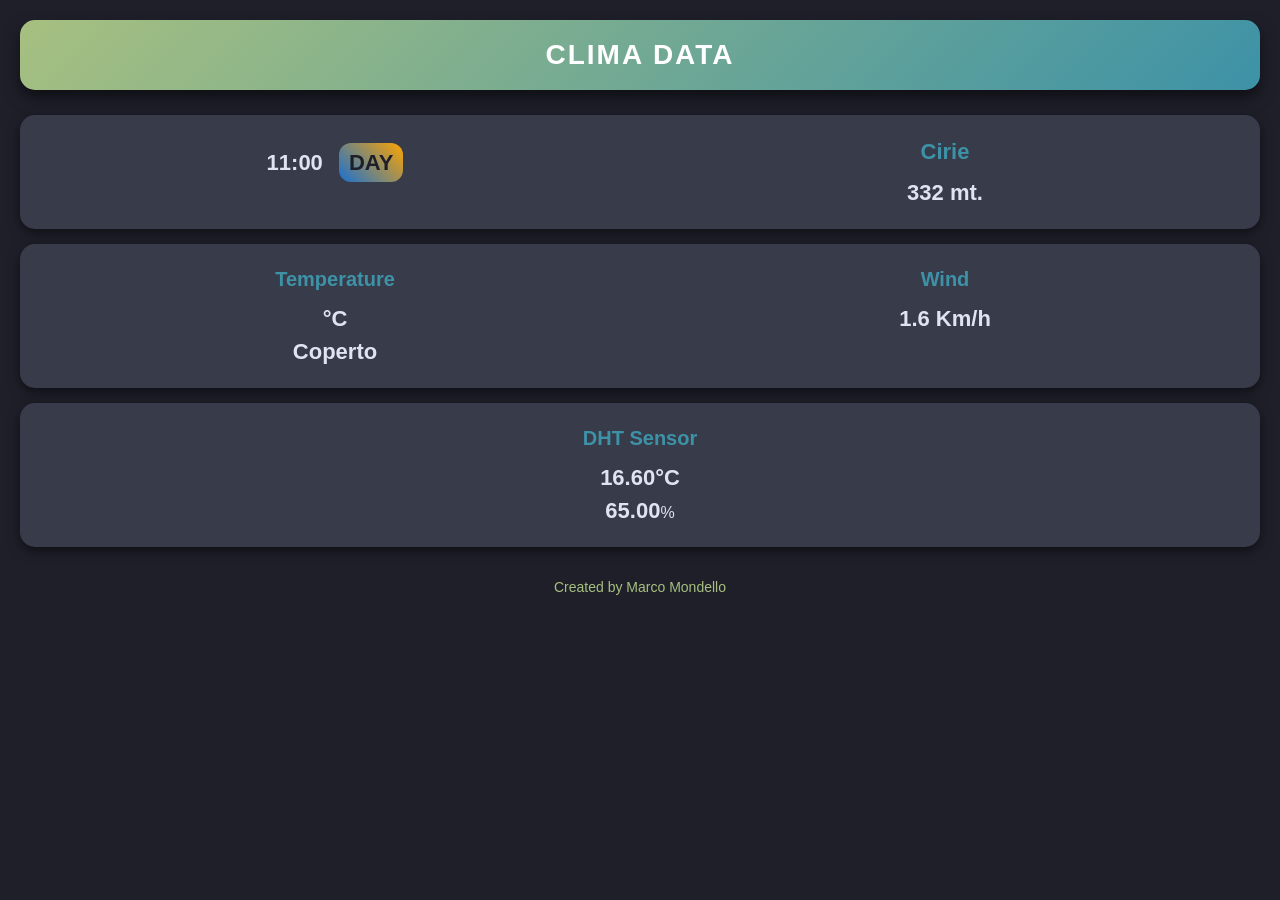
<file: index.html>
<!DOCTYPE html>
<html lang="en">
<head>
    <meta charset="UTF-8">
    <meta name="viewport" content="width=device-width, initial-scale=1.0">
    <title>Clima Data</title>
    <link rel="stylesheet" href="style.css">
</head>
<body>
   <div id="top">Clima Data</div>

<div class="info">
    <div class="content">
        <p><span id="date"></span></p>
        <p><span id="time"></span> <span id="day_night"></span></p>
    </div>
    <div class="content">
        <p><span id="city"></span></p>
        <p><span id="elevation"></span> mt.</p>
    </div>
</div>

<div class="info">
    <div class="content">
        <p>Temperature</p>
        <p><span id="temp"></span>°C</p>
        <p><span id="weather"></span></p>
    </div>
    <div class="content">
        <p>Wind</p>
        <p><span id="wind_speed"></span> Km/h</p>
        <p><span id="wind_dir"></span></p>
    </div>
</div>

<div class="info">
    <div class="content">
        <p>DHT Sensor</p>
        <p><span id="dht_temp"></span>°C</p>
        <p><span id="dht_hum"></span>%</p>
    </div>
</div>

<div id="footer">
    <p>Created by Marco Mondello</p>
</div>

    <script src="script.js"></script>
</body>
</html>
</file>
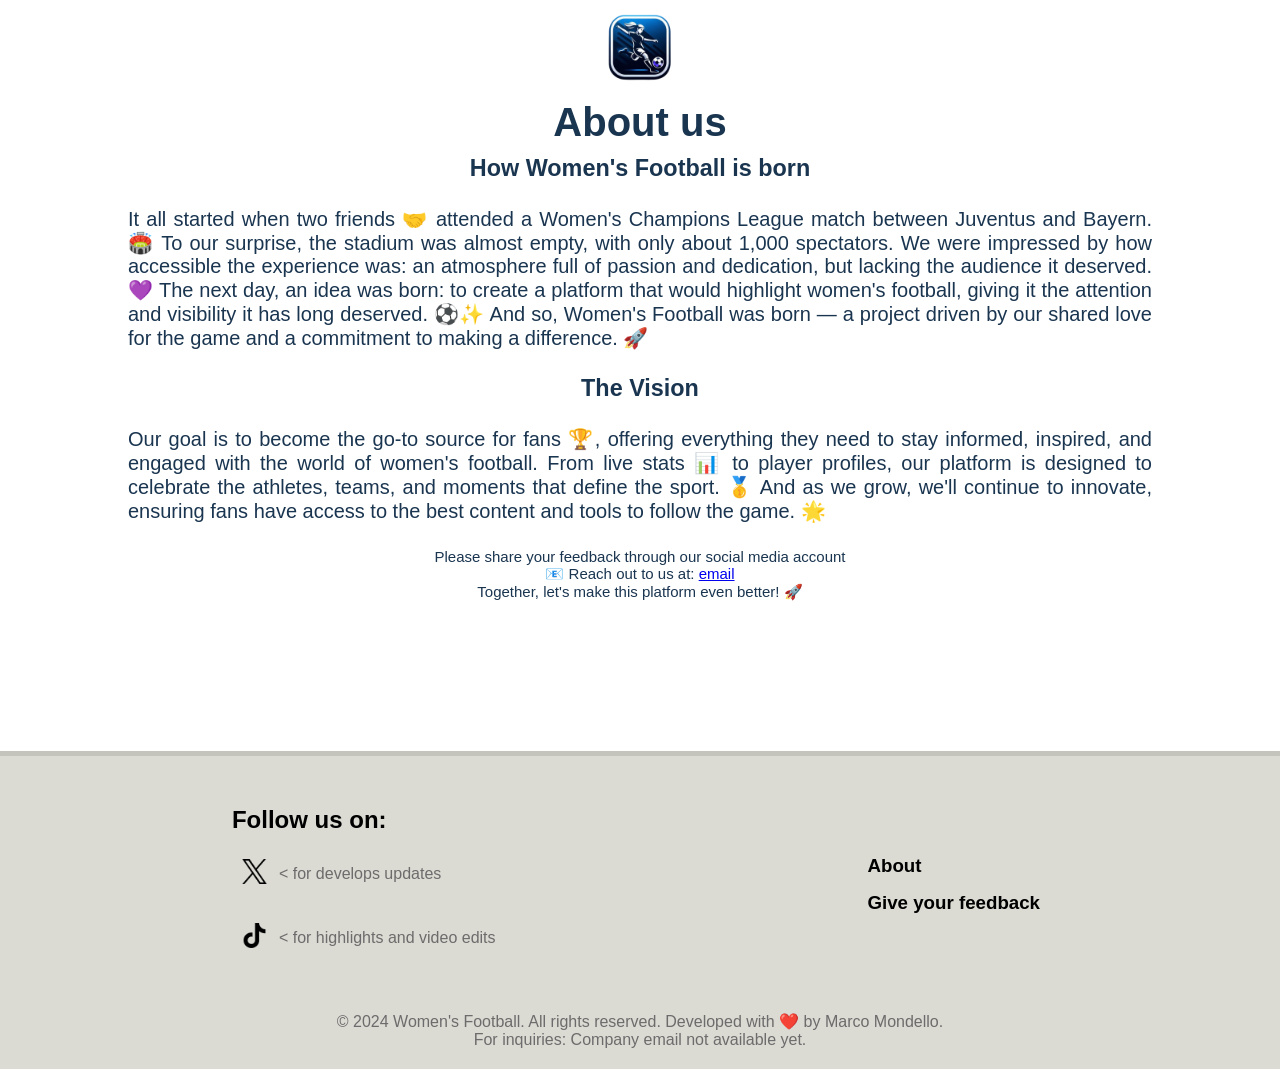
<file: about/index.html>
<!DOCTYPE html>
<html lang="en">
<head>
    <meta charset="UTF-8">
    <meta name="viewport" content="width=device-width, initial-scale=1.0">
    <title>Women's Football - About</title>
    <link rel="stylesheet" href="style.css">
</head>
<body>
    <header>
       
        <div class="logo-title">
            <div class="logo-site">
                <p><a href="../index.html"><img title="Logo designed by Gabriele" src="/img/logo.png"></a></p>
            </div>
             <div class="">
                <!-- <h1>women's <br> football</h1> --> 
             </div>
        </div>
        
    </header>
    <div class="main-page">
            <div class="title">
                <h1>About us</h1>
                <h3>How Women's Football is born</h3>
            </div>
            <div class="text">
                <p>
                    It all started when two friends 🤝 attended a Women's Champions League match between Juventus and Bayern. 🏟️ 
                    To our surprise, the stadium was almost empty, with only about 1,000 spectators. 
                    We were impressed by how accessible the experience was: an atmosphere full of passion and dedication, 
                    but lacking the audience it deserved. 💜

                    The next day, an idea was born: to create a platform that would highlight women's football, 
                    giving it the attention and visibility it has long deserved. ⚽✨ 
                    And so, Women's Football was born — a project driven by our shared love for the game 
                    and a commitment to making a difference. 🚀
                </p>
            </div>

            <div class="title">
                <h3>The Vision</h3>
            </div>
            <div class="text">
                <p>
                    Our goal is to become the go-to source for fans 🏆, offering everything they need to stay informed, 
                    inspired, and engaged with the world of women's football. 
                    From live stats 📊 to player profiles, our platform is designed to celebrate 
                    the athletes, teams, and moments that define the sport. 🥇 And as we grow, we'll continue to innovate, 
                    ensuring fans have access to the best content and tools to follow the game. 🌟
                </p>
            </div>

            <p class="info">
                Please share your feedback through our social media account
                <span>📧 Reach out to us at: <a href="mailto:mondellomarco03@gmail.com.com">email</a> <br>
                Together, let's make this platform even better! 🚀</span>
            </p>
    </div>
    <footer>
        <div class="follow-us">
            <h2>Follow us on:</h2>
            <p><a href="https://x.com/womensfootball_"><img src="/icon/twitter.png" alt="" title="Managed by Marco Mondello"></a> &lt; for develops updates</p>
            <p><a href="https://www.tiktok.com/login?redirect_url=https%3A%2F%2F
                www.tiktok.com%2F%40womensfootball_the1%3F_t%3D8r7Axw1Hzfi%26_r
                %3D1&lang=en&enter_method=mandatory"><img src="/icon/tik-tok.png" alt="" title="Managed by Sebastiano Pelle"></a>&lt; for highlights and video edits</p>
        </div>
        <div class="contact">
            <h3><a href="#">About</a></h3>
            <h3><a href="/feedback/index.html">Give your feedback</a></h3>
        </div>
        <p title="thanks for the support &#128521;" id="copyright-section">
            &copy; 2024 Women's Football. All rights reserved.
            Developed with ❤️ by Marco Mondello. <br>
            For inquiries: <span>Company email not available yet.</span>
        </p>
    </footer>

</body>
</html>
</file>
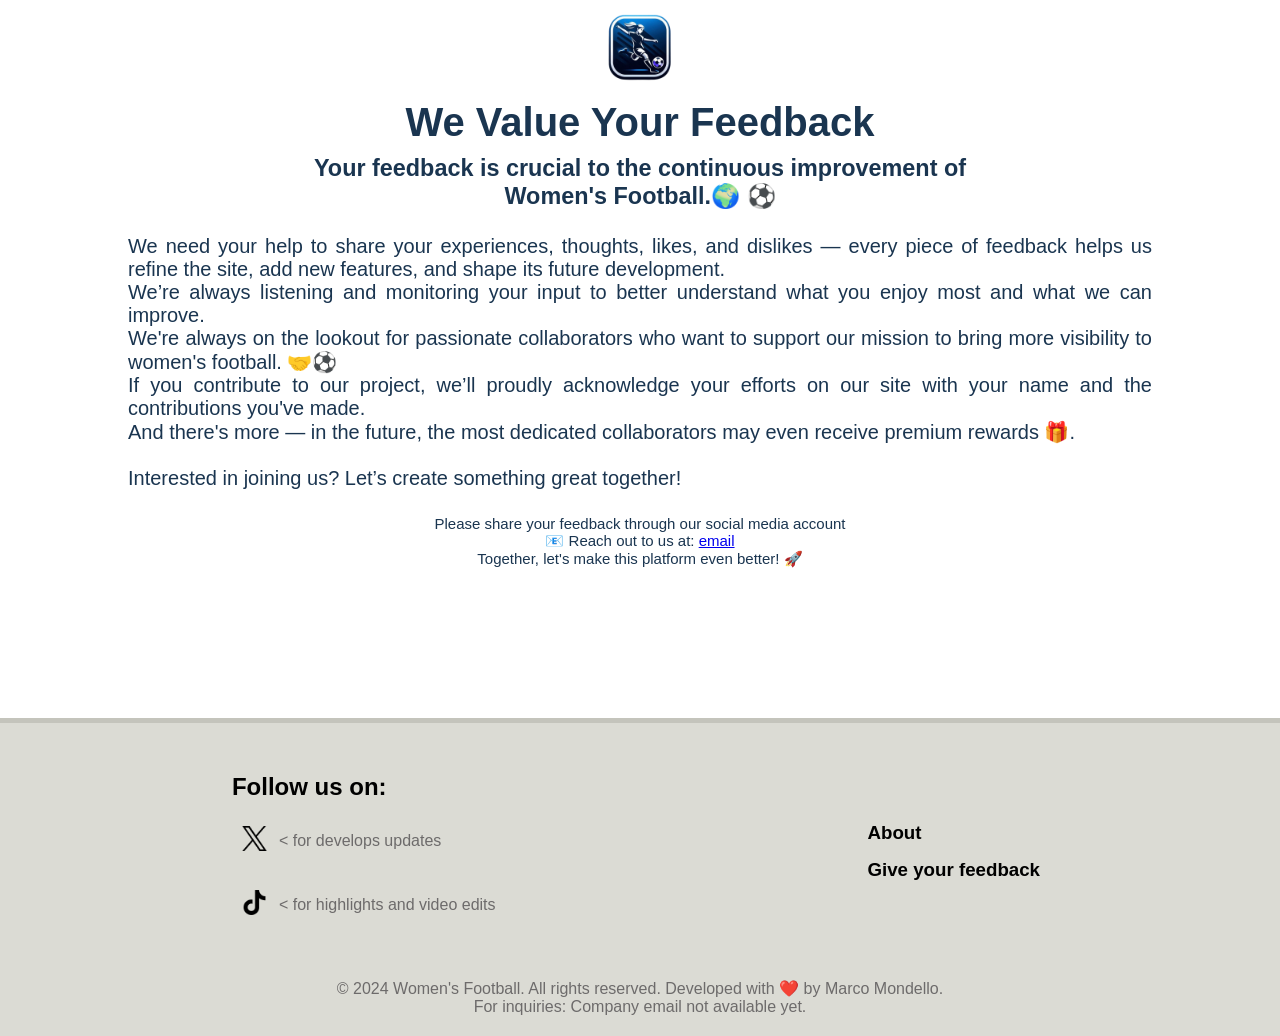
<file: feedback/index.html>
<!DOCTYPE html>
<html lang="en">
<head>
    <meta charset="UTF-8">
    <meta name="viewport" content="width=device-width, initial-scale=1.0">
    <title>Women's Football - Feedback</title>
    <link rel="stylesheet" href="style.css">
</head>
<body>
    <header>
       
        <div class="logo-title">
            <div class="logo-site">
                <p><a href="../index.html"><img title="Logo designed by Gabriele" src="/img/logo.png"></a></p>
            </div>
             <div class="">
                <!-- <h1>women's <br> football</h1> --> 
             </div>
        </div>
        
    </header>
    <div class="main-page">
            <div class="title">
                <h1>We Value Your Feedback</h1>
                <h3>Your feedback is crucial to the continuous improvement of <br>Women's Football.🌍 ⚽</h3>
            </div>
            <div class="text">
                <p>
                    We need your help to share your experiences, thoughts, likes, and dislikes — 
                    every piece of feedback helps us refine the site, add new features, and shape its future development. 
                    <br>
                    We’re always listening and monitoring your input to better understand what you enjoy most and what we can improve. 
                    <br>
                </p>
                <p>We're always on the lookout for passionate collaborators who want 
                    to support our mission to bring more visibility to women's football. 🤝⚽
                    <br>
                    If you contribute to our project, we’ll proudly acknowledge your 
                    efforts on our site with your name and the contributions you've made.
                    <br>
                    And there's more — in the future, the most dedicated collaborators may even receive premium rewards 🎁.
                    <br><br>
                    Interested in joining us? Let’s create something great together!</p>
            </div>

            <p class="info">
                Please share your feedback through our social media account
                <span>📧 Reach out to us at: <a href="mailto:mondellomarco03@gmail.com.com">email</a> <br>
                Together, let's make this platform even better! 🚀</span>
            </p>
    </div>
    <footer>
        <div class="follow-us">
            <h2>Follow us on:</h2>
            <p><a href="https://x.com/womensfootball_"><img src="/icon/twitter.png" alt="" title="Managed by Marco Mondello"></a> &lt; for develops updates</p>
            <p><a href="https://www.tiktok.com/login?redirect_url=https%3A%2F%2F
                www.tiktok.com%2F%40womensfootball_the1%3F_t%3D8r7Axw1Hzfi%26_r
                %3D1&lang=en&enter_method=mandatory"><img src="/icon/tik-tok.png" alt="" title="Managed by Sebastiano Pelle"></a>&lt; for highlights and video edits</p>
        </div>
        <div class="contact">
            <h3><a href="/about/index.html">About</a></h3>
            <h3><a href="#">Give your feedback</a></h3>
        </div>
        <p title="thanks for the support &#128521;" id="copyright-section">
            &copy; 2024 Women's Football. All rights reserved.
            Developed with ❤️ by Marco Mondello. <br>
            For inquiries: <span>Company email not available yet.</span>
        </p>
    </footer>

</body>
</html>
</file>
<file: style.css>
:root {
    --bg: #1E1F29;
    --bg-light: #2C2F3A;
    --card: #383C4A;
    --text: #E0E4F0;
    --accent: #A7C080;
    --accent2: #3d92a7;
    --shadow: rgba(0, 0, 0, 0.5);
}

* {
    margin: 0;
    padding: 0;
    box-sizing: border-box;
    font-family: 'Segoe UI', Tahoma, Geneva, Verdana, sans-serif;
}

body {
    background-color: var(--bg);
    color: var(--text);
    padding: 20px;
    line-height: 1.5;
}

#top {
    height: 70px;
    background: linear-gradient(135deg, var(--accent), var(--accent2));
    border-radius: 15px;
    display: flex;
    justify-content: center;
    align-items: center;
    font-size: 28px;
    font-weight: 700;
    color: #fff;
    box-shadow: 0 8px 15px var(--shadow);
    margin-bottom: 25px;
    text-transform: uppercase;
    letter-spacing: 2px;
}

.info {
    background-color: var(--card);
    margin: 15px 0;
    padding: 20px;
    border-radius: 15px;
    display: flex;
    justify-content: space-between;
    gap: 20px;
    box-shadow: 0 4px 12px var(--shadow);
    transition: transform 0.2s ease, background-color 0.3s ease, box-shadow 0.3s ease;
}

.info:hover {
    transform: translateY(-5px) scale(1.02);
    background-color: #4C566A;
    box-shadow: 0 12px 20px var(--shadow);
}

.content {
    flex: 1;
    text-align: center;
    transition: color 0.3s ease;
}

.content p:first-child {
    font-weight: 700;
    font-size: 20px;
    color: var(--accent2);
    margin-bottom: 8px;
}

.content p:nth-child(2) {
    font-size: 22px;
    font-weight: bold;
}

span {
    font-size: 22px;
    font-weight: bold;
}

#footer {
    margin-top: 30px;
    text-align: center;
    color: var(--accent);
    font-size: 14px;
}

/* Gradient animation for day/night indicator */
#day_night {
    display: inline-block;
    margin-left: 10px;
    padding: 3px 10px;
    border-radius: 12px;
    background: linear-gradient(45deg, #1870d3, #FFA500);
    color: #1E1F29;
    font-weight: bold;
    text-transform: uppercase;
    animation: pulse 2s infinite alternate;
}

@keyframes pulse {
    0% { transform: scale(1); }
    100% { transform: scale(1.1); }
}

/* Responsive */   
@media (max-width: 600px){
    .info {
        flex-direction: column;
        text-align: center;
    }
}
</file>
<file: about/style.css>
:root{
    --white-color: #ffffff;
    --first-color: #1a3550;
    --second-color:#675F8E;
    --third-color:#B7A0B3;
    --box-color: #dbdbd4;
    --box-color-dark: #c4c4bc;
    --grey-color: rgb(109, 107, 107);
}
*{
    margin: 0;
    padding: 0;
    border: 0;
}
body{
    background-color: var(--white-color);
    font-family: Arial, Helvetica, sans-serif;
}
header{
    color: var(--first-color);       
    display: flex;
    flex-direction: row;
    justify-content: center;
    align-items: center;
    margin-left: 20px;
    margin-right: 20px;
}
.logo-title{
    display: flex;
    justify-content: center;
    align-items: center;
}
.logo-site{
    display: flex;
    justify-content: center;
    align-items: center;
    height: 100px;
    width: 100px;
    object-fit: contain;
    overflow: hidden;
}
.logo-site img{
    height: 100px;
    width: 100px;
}
.title{
    font-family: "Josefin Sans", sans-serif;
    color: var(--first-color);
    font-size: 20px;
}
.menu img{
    height: 30px;
    width: 30px;
    margin-right: 20px;
}
.main-page{
    color: var(--first-color);
    text-align: justify;
    width: 100%;
    display: flex;
    flex-direction: column;
    justify-content: center;
    align-items: center;
}
.text{
    width: 50%;
    font-size: 20px;
    margin: 25px;
}
.title{
    text-align: center;
}
.info{
    display: flex;
    justify-content: center;
    flex-direction: column;
    text-align: center;
    font-size: 15px;
}
footer{
    margin-top: 150px;
    background-color: var(--box-color);
    border-top: solid 5px var(--box-color-dark);
    padding: 50px;
    padding-bottom: 20px;
    display: flex;
    flex-direction: row;
    justify-content: space-around;
    flex-wrap: wrap;
}
.follow-us p{
    display: flex;
    align-items: center;
    gap: 2px;
    margin-top: 15px;
    width: 100%;
    color: var(--grey-color);
}
.follow-us img{
    height: 25px;
    width: 25px;
    padding: 10px;
}
.follow-us img:hover{
    background-color: var(--third-color);
    border-radius: 10px;
}
.contact{
    display: flex;
    flex-direction: column;
    justify-content: center;
    gap: 15px;
    text-align: justify;
}
.contact a{
    color: black;
    text-decoration: none;
    padding: 8px;
    border-radius: 5px;
}
.contact a:hover{
    background-color: var(--third-color);
    text-decoration: underline;
}

#copyright-section{
    margin-top: 50px;
    text-align: center;
    width: 99%;
    color: var(--grey-color);
}
#copyright-section:hover{
    color: var(--first-color);
}

@media (max-width: 1500px){
    .text{
        width: 80%;
    }
    .info{
        width: 80%;
    }
    .title h1{
        margin-bottom: 10px;
    }
    .title{
        width: 80%;
    }
}

@media (max-width: 500px) {
    .title{
        font-size: 12px;
    }
    .menu img{
        height: 20px;
        width: 20px;
    }
    .text{
        font-size: 20px;
    }
    footer{
        flex-wrap: wrap;
        justify-content: flex-start;
        padding: 15px;
    }
    .contact{
        padding: 0px;
        width: 100%;
        font-size: 14px;
        margin-top: 25px;
        flex-direction: row;
        justify-content: space-evenly;
    }
}
</file>
<file: feedback/style.css>
:root{
    --white-color: #ffffff;
    --first-color: #1a3550;
    --second-color:#675F8E;
    --third-color:#B7A0B3;
    --box-color: #dbdbd4;
    --box-color-dark: #c4c4bc;
    --grey-color: rgb(109, 107, 107);
}
*{
    margin: 0;
    padding: 0;
    border: 0;
}
body{
    background-color: var(--white-color);
    font-family: Arial, Helvetica, sans-serif;
}
header{
    color: var(--first-color);       
    display: flex;
    flex-direction: row;
    justify-content: center;
    align-items: center;
    margin-left: 20px;
    margin-right: 20px;
}
.logo-title{
    display: flex;
    justify-content: center;
    align-items: center;
}
.logo-site{
    display: flex;
    justify-content: center;
    align-items: center;
    height: 100px;
    width: 100px;
    object-fit: contain;
    overflow: hidden;
}
.logo-site img{
    height: 100px;
    width: 100px;
}
.title{
    font-family: "Josefin Sans", sans-serif;
    color: var(--first-color);
    font-size: 20px;
}
.menu img{
    height: 30px;
    width: 30px;
    margin-right: 20px;
}
.main-page{
    color: var(--first-color);
    text-align: justify;
    width: 100%;
    display: flex;
    flex-direction: column;
    justify-content: center;
    align-items: center;
}
.text{
    width: 50%;
    font-size: 20px;
    margin: 25px;
}
.title{
    text-align: center;
}
.info{
    display: flex;
    justify-content: center;
    flex-direction: column;
    text-align: center;
    font-size: 15px;
}
footer{
    margin-top: 150px;
    background-color: var(--box-color);
    border-top: solid 5px var(--box-color-dark);
    padding: 50px;
    padding-bottom: 20px;
    display: flex;
    flex-direction: row;
    justify-content: space-around;
    flex-wrap: wrap;
}
.follow-us p{
    display: flex;
    align-items: center;
    gap: 2px;
    margin-top: 15px;
    width: 100%;
    color: var(--grey-color);
}
.follow-us img{
    height: 25px;
    width: 25px;
    padding: 10px;
}
.follow-us img:hover{
    background-color: var(--third-color);
    border-radius: 10px;
}
.contact{
    display: flex;
    flex-direction: column;
    justify-content: center;
    gap: 15px;
    text-align: justify;
}
.contact a{
    color: black;
    text-decoration: none;
    padding: 8px;
    border-radius: 5px;
}
.contact a:hover{
    background-color: var(--third-color);
    text-decoration: underline;
}

#copyright-section{
    margin-top: 50px;
    text-align: center;
    width: 99%;
    color: var(--grey-color);
}
#copyright-section:hover{
    color: var(--first-color);
}

@media (max-width: 1500px){
    .text{
        width: 80%;
    }
    .info{
        width: 80%;
    }
    .title h1{
        margin-bottom: 10px;
    }
    .title{
        width: 80%;
    }
}

@media (max-width: 500px) {
    .title{
        font-size: 12px;
    }
    .menu img{
        height: 20px;
        width: 20px;
    }
    .text{
        font-size: 20px;
    }
    footer{
        flex-wrap: wrap;
        justify-content: flex-start;
        padding: 15px;
    }
    .contact{
        padding: 0px;
        width: 100%;
        font-size: 14px;
        margin-top: 25px;
        flex-direction: row;
        justify-content: space-evenly;
    }
}
</file>
